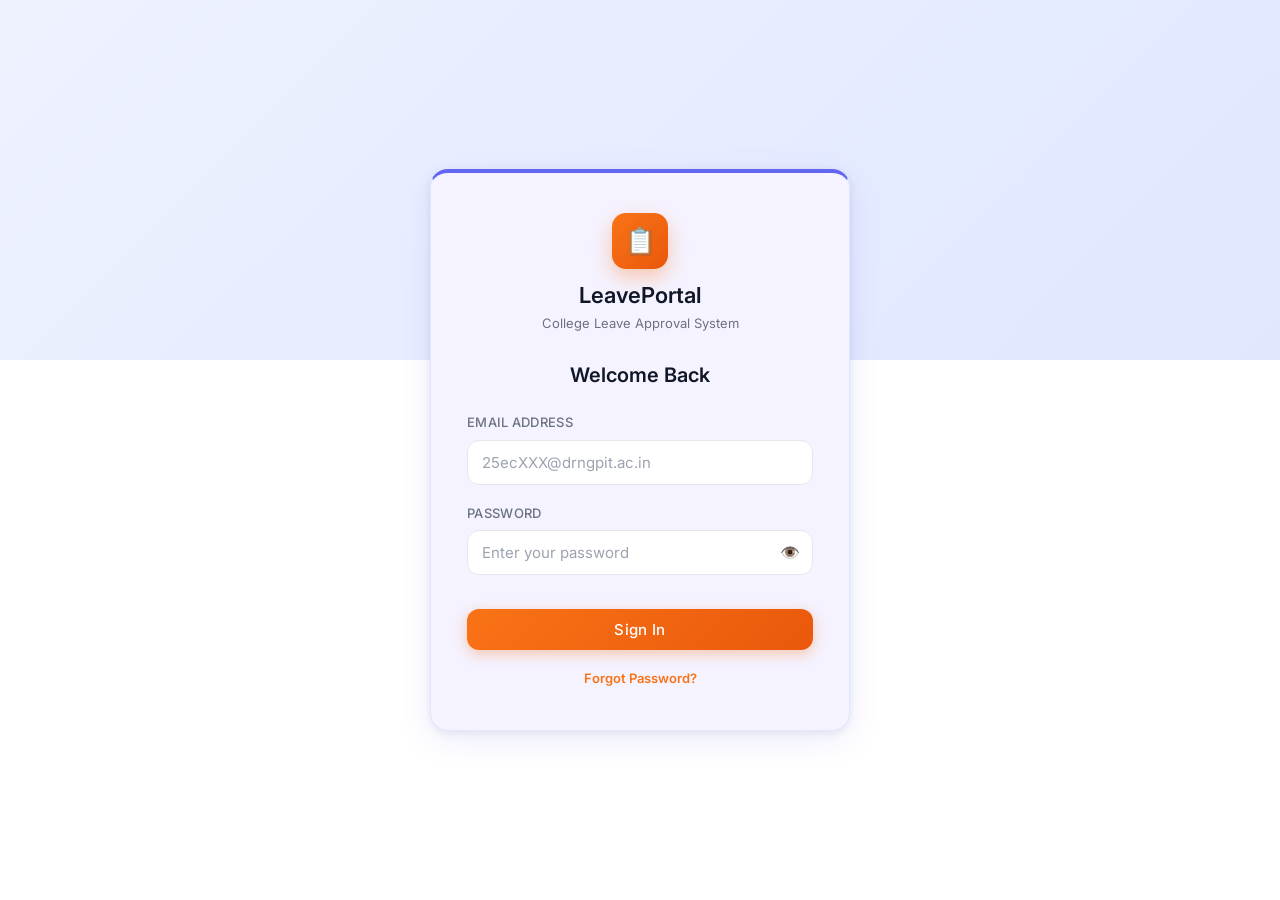
<file: templates/index.html>
<!DOCTYPE html>
<html lang="en">
<head>
  <meta charset="UTF-8">
  <meta name="viewport" content="width=device-width, initial-scale=1.0">
  <title>Login – Leave Approval System</title>
  <meta name="description" content="Secure login for the College Leave Approval System. Students and staff can sign in here.">
  <link rel="stylesheet" href="/static/style.css">
</head>
<body>
  <div class="auth-page">
    <div class="auth-card">
      <div class="auth-logo">
        <div class="logo-icon">📋</div>
        <h1>LeavePortal</h1>
        <p>College Leave Approval System</p>
      </div>

      <h2>Welcome Back</h2>

      <form id="loginForm" novalidate>
        <div class="form-group">
          <label for="email">Email Address</label>
          <input type="email" id="email" placeholder="25ecXXX@drngpit.ac.in" autocomplete="email" required>
          <div id="emailError" class="error-msg">Please enter a valid email address.</div>
        </div>
        <div class="form-group">
          <label for="password">Password</label>
          <input type="password" id="password" placeholder="Enter your password" autocomplete="current-password" required>
          <button type="button" class="password-toggle" id="toggleIcon" onclick="togglePassword('password','toggleIcon')" aria-label="Toggle password">👁️</button>
          <div id="passwordError" class="error-msg">Password is required.</div>
        </div>
        <button type="submit" id="loginBtn" class="btn-primary mt-4">Sign In</button>
      </form>

      <div class="text-center mt-4">
        <a href="#" id="forgotPasswordLink" class="text-sm font-semibold">Forgot Password?</a>
      </div>
    </div>
  </div>

  <!-- Forgot Password Modal -->
  <div id="forgotPasswordModal" class="modal-overlay">
    <div class="modal-content auth-card" style="padding: 30px; animation: none;">
      <div style="display: flex; justify-content: space-between; align-items: center; margin-bottom: 16px;">
        <h2 style="margin: 0;">Reset Password</h2>
        <button id="closeForgotModal" style="background:none; border:none; font-size:24px; cursor:pointer; color:var(--muted); padding: 0;">&times;</button>
      </div>
      <p class="text-sm text-muted mb-4" style="text-align: left;">Enter your email address to request a password reset from the administrator.</p>
      <form id="forgotPasswordForm" novalidate>
        <div class="form-group">
          <label for="forgotEmail">Email Address</label>
          <input type="email" id="forgotEmail" placeholder="Enter your email" required>
        </div>
        <button type="submit" id="forgotBtn" class="btn-primary mt-2">Submit Request</button>
      </form>
    </div>
  </div>

  <script src="/static/app.js"></script>
  <script>
    document.getElementById('loginForm').addEventListener('submit', async (e) => {
      e.preventDefault();
      const email    = document.getElementById('email').value.trim();
      const password = document.getElementById('password').value;
      const loginBtn = document.getElementById('loginBtn');
      const emailErr = document.getElementById('emailError');
      const passErr  = document.getElementById('passwordError');

      emailErr.style.display = 'none';
      passErr.style.display  = 'none';

      let valid = true;
      if (!email) { emailErr.style.display = 'block'; valid = false; }
      if (!password) { passErr.style.display = 'block'; valid = false; }
      if (!valid) return;

      loginBtn.disabled = true;
      loginBtn.textContent = 'Signing in…';

      try {
        const res  = await fetch('/api/auth/login', {
          method: 'POST',
          headers: { 'Content-Type': 'application/json' },
          body: JSON.stringify({ email, password })
        });
        const data = await res.json();

        if (!res.ok) {
          showToast(data.error || 'Login failed', 'error');
          loginBtn.disabled = false;
          loginBtn.textContent = 'Sign In';
          return;
        }

        sessionStorage.setItem('token', data.token);
        sessionStorage.setItem('email', email);

        if (data.first_login)        window.location.href = '/change-password';
        else if (data.role==='staff') window.location.href = '/staff';
        else if (!data.has_details)   window.location.href = '/student-details';
        else                          window.location.href = '/calendar';
      } catch {
        showToast('Network error. Please try again.', 'error');
        loginBtn.disabled = false;
        loginBtn.textContent = 'Sign In';
      }
    });

    // Forgot Password Logic
    const forgotModal = document.getElementById('forgotPasswordModal');
    const forgotLink = document.getElementById('forgotPasswordLink');
    const closeForgotModal = document.getElementById('closeForgotModal');
    const forgotForm = document.getElementById('forgotPasswordForm');
    const forgotBtn = document.getElementById('forgotBtn');

    forgotLink.addEventListener('click', (e) => {
      e.preventDefault();
      forgotModal.classList.add('active');
    });

    closeForgotModal.addEventListener('click', () => {
      forgotModal.classList.remove('active');
    });

    forgotModal.addEventListener('click', (e) => {
      if(e.target === forgotModal) forgotModal.classList.remove('active');
    });

    forgotForm.addEventListener('submit', async (e) => {
      e.preventDefault();
      const email = document.getElementById('forgotEmail').value.trim();
      if (!email) return;

      forgotBtn.disabled = true;
      forgotBtn.textContent = 'Submitting...';

      try {
        const res = await fetch('/api/auth/forgot-password', {
          method: 'POST',
          headers: { 'Content-Type': 'application/json' },
          body: JSON.stringify({ email })
        });
        const data = await res.json();

        if (!res.ok) {
          showToast(data.error || data.message || 'Request failed', 'error');
        } else {
          showToast(data.message, 'success');
          forgotModal.classList.remove('active');
          forgotForm.reset();
        }
      } catch {
        showToast('Network error. Please try again.', 'error');
      } finally {
        forgotBtn.disabled = false;
        forgotBtn.textContent = 'Submit Request';
      }
    });
  </script>
</body>
</html>
</file>
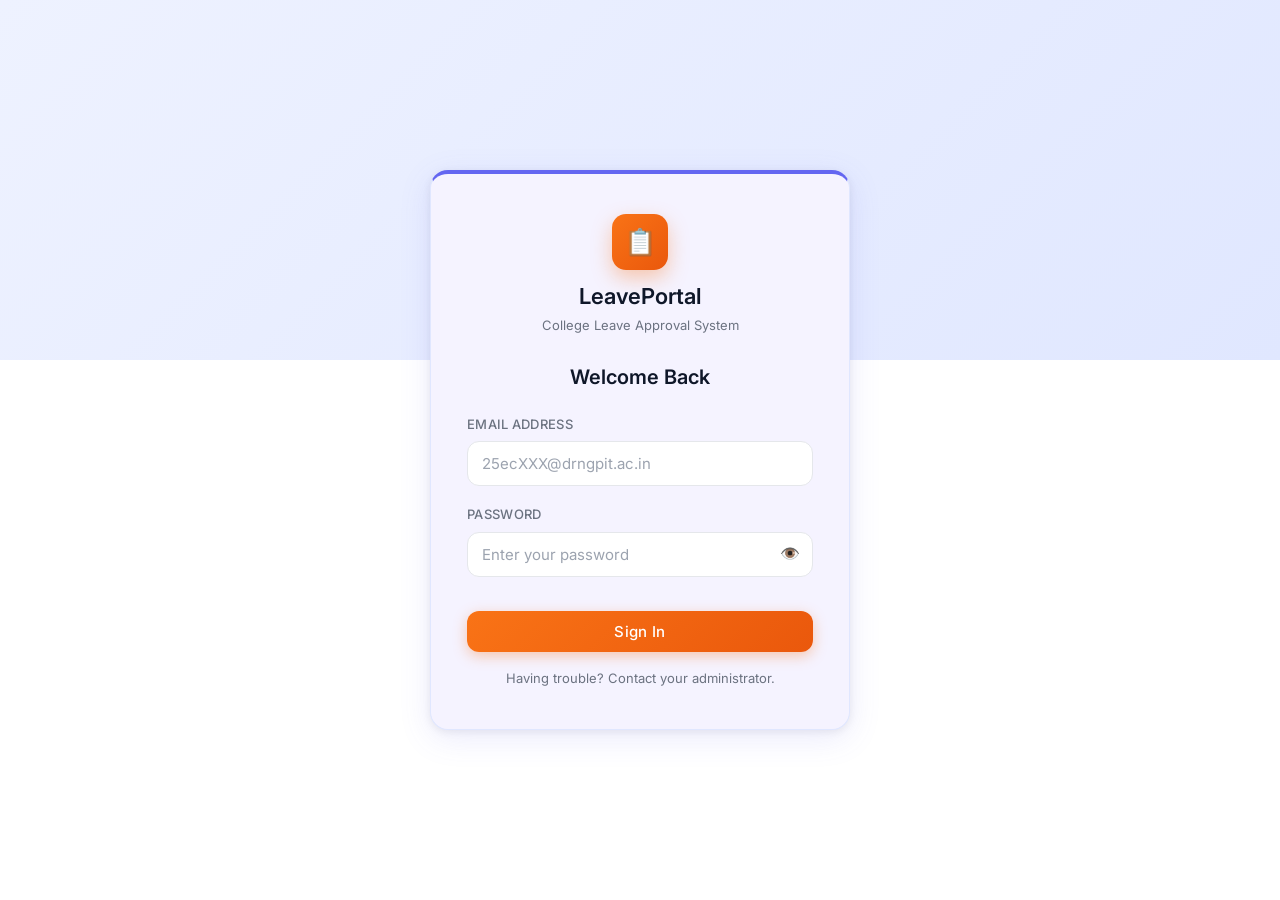
<file: leave-app/templates/index.html>
<!DOCTYPE html>
<html lang="en">
<head>
  <meta charset="UTF-8">
  <meta name="viewport" content="width=device-width, initial-scale=1.0">
  <title>Login – Leave Approval System</title>
  <meta name="description" content="Secure login for the College Leave Approval System. Students and staff can sign in here.">
  <link rel="stylesheet" href="/static/style.css">
</head>
<body>
  <div class="auth-page">
    <div class="auth-card">
      <div class="auth-logo">
        <div class="logo-icon">📋</div>
        <h1>LeavePortal</h1>
        <p>College Leave Approval System</p>
      </div>

      <h2>Welcome Back</h2>

      <form id="loginForm" novalidate>
        <div class="form-group">
          <label for="email">Email Address</label>
          <input type="email" id="email" placeholder="25ecXXX@drngpit.ac.in" autocomplete="email" required>
          <div id="emailError" class="error-msg">Please enter a valid email address.</div>
        </div>
        <div class="form-group">
          <label for="password">Password</label>
          <input type="password" id="password" placeholder="Enter your password" autocomplete="current-password" required>
          <button type="button" class="password-toggle" id="toggleIcon" onclick="togglePassword('password','toggleIcon')" aria-label="Toggle password">👁️</button>
          <div id="passwordError" class="error-msg">Password is required.</div>
        </div>
        <button type="submit" id="loginBtn" class="btn-primary mt-4">Sign In</button>
      </form>

      <p class="text-center mt-4 text-sm text-muted">
        Having trouble? Contact your administrator.
      </p>
    </div>
  </div>

  <script src="/static/app.js"></script>
  <script>
    document.getElementById('loginForm').addEventListener('submit', async (e) => {
      e.preventDefault();
      const email    = document.getElementById('email').value.trim();
      const password = document.getElementById('password').value;
      const loginBtn = document.getElementById('loginBtn');
      const emailErr = document.getElementById('emailError');
      const passErr  = document.getElementById('passwordError');

      emailErr.style.display = 'none';
      passErr.style.display  = 'none';

      let valid = true;
      if (!email) { emailErr.style.display = 'block'; valid = false; }
      if (!password) { passErr.style.display = 'block'; valid = false; }
      if (!valid) return;

      loginBtn.disabled = true;
      loginBtn.textContent = 'Signing in…';

      try {
        const res  = await fetch('/api/auth/login', {
          method: 'POST',
          headers: { 'Content-Type': 'application/json' },
          body: JSON.stringify({ email, password })
        });
        const data = await res.json();

        if (!res.ok) {
          showToast(data.error || 'Login failed', 'error');
          loginBtn.disabled = false;
          loginBtn.textContent = 'Sign In';
          return;
        }

        sessionStorage.setItem('token', data.token);
        sessionStorage.setItem('email', email);

        if (data.first_login)        window.location.href = '/change-password';
        else if (data.role==='staff') window.location.href = '/staff';
        else if (!data.has_details)   window.location.href = '/student-details';
        else                          window.location.href = '/calendar';
      } catch {
        showToast('Network error. Please try again.', 'error');
        loginBtn.disabled = false;
        loginBtn.textContent = 'Sign In';
      }
    });
  </script>
</body>
</html>
</file>
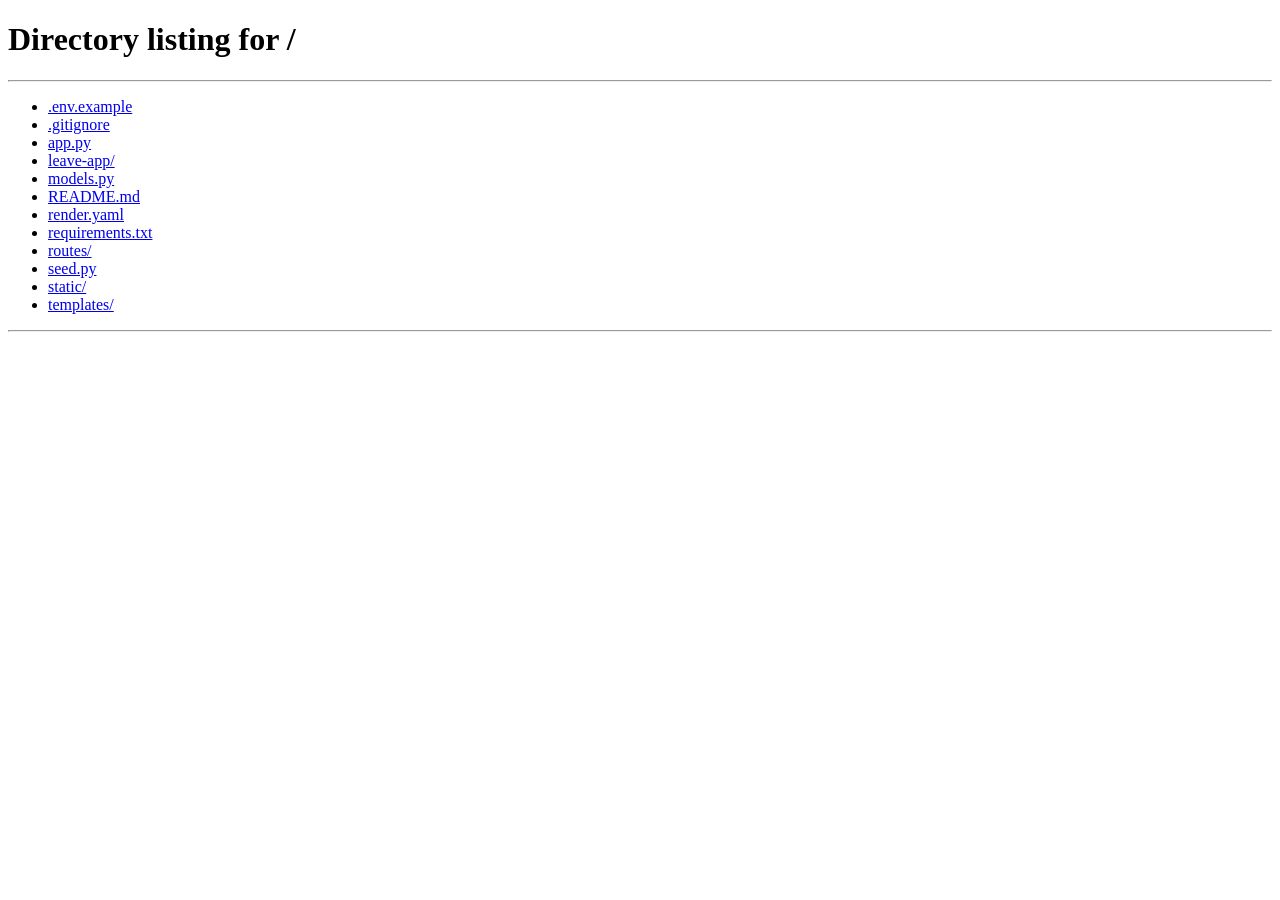
<file: templates/change-password.html>
<!DOCTYPE html>
<html lang="en">
<head>
  <meta charset="UTF-8">
  <meta name="viewport" content="width=device-width, initial-scale=1.0">
  <title>Change Password – LeavePortal</title>
  <meta name="description" content="Set your new password to continue using the Leave Portal.">
  <link rel="stylesheet" href="/static/style.css">
</head>
<body>
  <div class="auth-page">
    <div class="auth-card">
      <div class="auth-logo">
        <div class="logo-icon">🔐</div>
        <h1>LeavePortal</h1>
        <p>Set your new password</p>
      </div>

      <h2>Change Password</h2>
      <p class="text-center text-sm text-muted mb-4">
        This is your first login. Please set a strong password to continue.
      </p>

      <form id="changePasswordForm" novalidate>
        <div class="form-group">
          <label for="new_password">New Password</label>
          <input type="password" id="new_password" placeholder="Minimum 8 characters" required>
          <button type="button" class="password-toggle" id="toggleNew" onclick="togglePassword('new_password','toggleNew')" aria-label="Toggle">👁️</button>
          <div id="passwordStrength" style="font-size:13px;margin-top:6px;font-weight:500;"></div>
        </div>
        <div class="form-group">
          <label for="confirm_password">Confirm Password</label>
          <input type="password" id="confirm_password" placeholder="Re-enter password" required>
          <button type="button" class="password-toggle" id="toggleConfirm" onclick="togglePassword('confirm_password','toggleConfirm')" aria-label="Toggle">👁️</button>
          <div id="matchError" class="error-msg">Passwords do not match.</div>
        </div>

        <!-- Strength bar -->
        <div style="height:5px;background:var(--border);border-radius:99px;margin:-8px 0 16px;overflow:hidden;">
          <div id="strengthBar" style="height:100%;width:0%;border-radius:99px;transition:width .3s,background .3s;"></div>
        </div>

        <button type="submit" id="submitBtn" class="btn-primary mt-4">Update Password</button>
      </form>
    </div>
  </div>

  <script src="/static/app.js"></script>
  <script>
    if (!sessionStorage.getItem('token')) window.location.href = '/';

    let isStrong = false;

    document.getElementById('new_password').addEventListener('input', (e) => {
      const val = e.target.value;
      const minLen    = val.length >= 8;
      const hasLetter = /[a-zA-Z]/.test(val);
      const hasNumber = /[0-9]/.test(val);
      const hasSpec   = /[!@#$%^&*(),.?":{}|<>]/.test(val);

      let strength = 0;
      if (minLen) strength++;
      if (hasLetter && hasNumber) strength++;
      if (hasSpec) strength++;

      const bar  = document.getElementById('strengthBar');
      const text = document.getElementById('passwordStrength');

      if (!val) { bar.style.width='0%'; text.textContent=''; isStrong=false; return; }

      const levels = [
        { w:'33%', bg:'#dc2626', label:'Weak password', color:'#dc2626' },
        { w:'66%', bg:'#d97706', label:'Medium password', color:'#d97706' },
        { w:'100%',bg:'#16a34a', label:'Strong password ✓', color:'#16a34a' },
      ];
      const l = levels[strength - 1] || levels[0];
      bar.style.width = l.w;
      bar.style.background = l.bg;
      text.textContent = l.label;
      text.style.color = l.color;
      isStrong = (strength === 3);
    });

    document.getElementById('changePasswordForm').addEventListener('submit', async (e) => {
      e.preventDefault();
      const new_password     = document.getElementById('new_password').value;
      const confirm_password = document.getElementById('confirm_password').value;
      const matchErr  = document.getElementById('matchError');
      const submitBtn = document.getElementById('submitBtn');

      matchErr.style.display = 'none';
      if (new_password !== confirm_password) { matchErr.style.display = 'block'; return; }
      if (!isStrong) {
        showToast('Password must be 8+ chars with letters, numbers & symbols.', 'error');
        return;
      }

      submitBtn.disabled = true;
      submitBtn.textContent = 'Updating…';

      try {
        const res  = await authFetch('/api/auth/change-password', {
          method: 'POST',
          body: JSON.stringify({ new_password, confirm_password })
        });
        const data = await res.json();

        if (!res.ok) {
          showToast(data.error || 'Failed to update password', 'error');
          submitBtn.disabled = false;
          submitBtn.textContent = 'Update Password';
          return;
        }
        showToast('Password updated! Redirecting…', 'success');
        setTimeout(() => { sessionStorage.clear(); window.location.href = '/'; }, 1600);
      } catch {
        showToast('Network error', 'error');
        submitBtn.disabled = false;
        submitBtn.textContent = 'Update Password';
      }
    });
  </script>
</body>
</html>
</file>
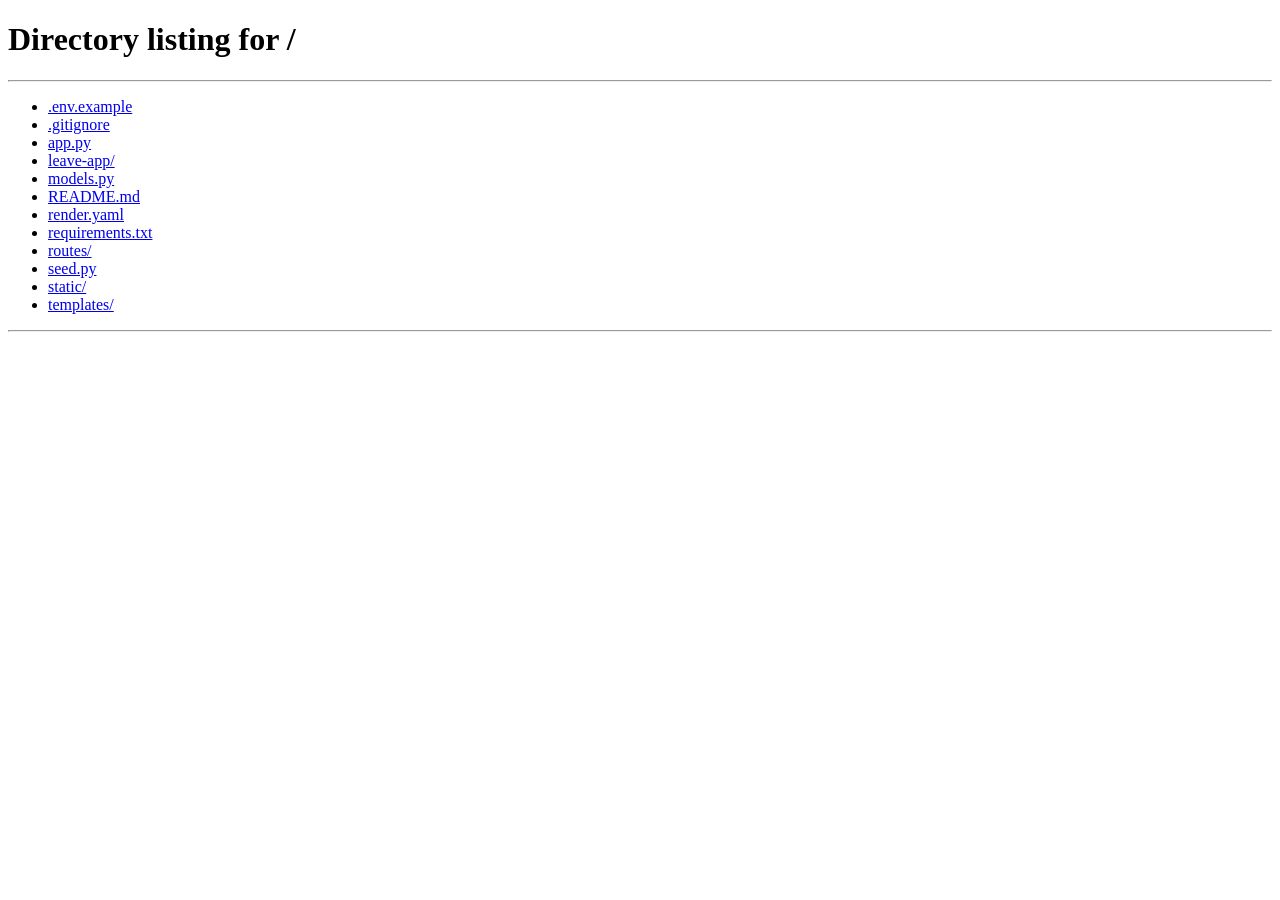
<file: templates/student-details.html>
<!DOCTYPE html>
<html lang="en">
<head>
  <meta charset="UTF-8">
  <meta name="viewport" content="width=device-width, initial-scale=1.0">
  <title>Complete Profile – LeavePortal</title>
  <meta name="description" content="Enter your student details to complete your profile.">
  <link rel="stylesheet" href="/static/style.css">
</head>
<body>
  <div class="auth-page">
    <div class="auth-card">
      <div class="auth-logo">
        <div class="logo-icon">🎓</div>
        <h1>LeavePortal</h1>
        <p>Complete your student profile</p>
      </div>

      <h2>Complete Profile</h2>
      <p class="text-center text-sm text-muted mb-4">
        We need a few details before you can apply for leave.
      </p>

      <form id="detailsForm" novalidate>
        <div class="form-group">
          <label for="name">Full Name</label>
          <input type="text" id="name" placeholder="As per college records" required
                 oninput="this.value=this.value.toUpperCase()" autocomplete="name">
        </div>
        <div class="form-group">
          <label for="department">Department</label>
          <input type="text" id="department" placeholder="e.g. COMPUTER SCIENCE" required
                 oninput="this.value=this.value.toUpperCase()">
        </div>
        <div class="form-group">
          <label for="reg_number">Register Number</label>
          <input type="number" id="reg_number" placeholder="710725106XXX" required>
          <div id="regError" class="error-msg">Register number must be between 710725106064 and 710725106126.</div>
        </div>
        <button type="submit" id="submitBtn" class="btn-primary mt-4">Save &amp; Continue →</button>
      </form>
    </div>
  </div>

  <script src="/static/app.js"></script>
  <script>
    if (!sessionStorage.getItem('token')) window.location.href = '/';

    document.getElementById('detailsForm').addEventListener('submit', async (e) => {
      e.preventDefault();
      const name       = document.getElementById('name').value.trim();
      const department = document.getElementById('department').value.trim();
      const reg_number = document.getElementById('reg_number').value;
      const regErr     = document.getElementById('regError');
      const submitBtn  = document.getElementById('submitBtn');

      regErr.style.display = 'none';
      const regNum = parseInt(reg_number);
      if (regNum < 710725106064 || regNum > 710725106126) {
        regErr.style.display = 'block';
        return;
      }

      submitBtn.disabled = true;
      submitBtn.textContent = 'Saving…';

      try {
        const res  = await authFetch('/api/student/details', {
          method: 'POST',
          body: JSON.stringify({ name, department, reg_number: regNum })
        });
        const data = await res.json();

        if (!res.ok) {
          showToast(data.error || 'Failed to save details', 'error');
          submitBtn.disabled = false;
          submitBtn.textContent = 'Save & Continue →';
          return;
        }
        showToast('Profile saved! Redirecting…', 'success');
        setTimeout(() => { window.location.href = '/calendar'; }, 1200);
      } catch {
        showToast('Network error', 'error');
        submitBtn.disabled = false;
        submitBtn.textContent = 'Save & Continue →';
      }
    });
  </script>
</body>
</html>
</file>
<file: static/style.css>
@import url('https://fonts.googleapis.com/css2?family=Inter:wght@300;400;500;600;700&display=swap');

:root {
  --accent: #f97316;
  --accent-dark: #ea580c;
  --accent-glow: rgba(249,115,22,0.2);
  --navy: #0f1729;
  --navy-light: #1e2a3a;
  --navy-mid: #162033;
  --bg: #f0f4f8;
  --card-bg: #ffffff;
  --text: #1f2937;
  --text-light: #374151;
  --muted: #6b7280;
  --success: #16a34a;
  --success-bg: rgba(22,163,74,0.1);
  --danger: #dc2626;
  --danger-bg: rgba(220,38,38,0.1);
  --warning: #d97706;
  --radius: 12px;
  --radius-lg: 18px;
  --shadow: 0 4px 16px rgba(0,0,0,0.08);
  --shadow-lg: 0 8px 32px rgba(0,0,0,0.14);
  --border: #e5e7eb;
  --sidebar-w: 260px;
  --navbar-h: 64px;
}

/* ===== RESET ===== */
*, *::before, *::after { box-sizing: border-box; margin: 0; padding: 0; }

html { scroll-behavior: smooth; }

body {
  font-family: 'Inter', sans-serif;
  background: var(--bg);
  color: var(--text);
  font-size: 15px;
  line-height: 1.6;
  min-height: 100vh;
}

h1,h2,h3,h4,h5,h6 { font-weight: 600; color: var(--text); line-height: 1.3; }
a { text-decoration: none; color: var(--accent); transition: .2s; }
a:hover { opacity: .8; }
img { max-width: 100%; display: block; }

/* ===== BUTTONS ===== */
button {
  font-family: 'Inter', sans-serif;
  cursor: pointer;
  border: none;
  border-radius: var(--radius);
  padding: 11px 20px;
  font-size: 15px;
  font-weight: 500;
  transition: all .2s ease;
}
button:disabled { opacity: .55; cursor: not-allowed; }

.btn-primary {
  background: linear-gradient(135deg, var(--accent), var(--accent-dark));
  color: #fff;
  width: 100%;
  box-shadow: 0 4px 14px rgba(249,115,22,0.35);
  letter-spacing: .3px;
}
.btn-primary:hover:not(:disabled) {
  transform: translateY(-1px);
  box-shadow: 0 6px 20px rgba(249,115,22,0.45);
}
.btn-primary:active:not(:disabled) { transform: translateY(0); }

.btn-ghost {
  background: transparent;
  color: var(--accent);
  border: 1.5px solid var(--accent);
  padding: 9px 18px;
}
.btn-ghost:hover:not(:disabled) { background: var(--accent-glow); }

.btn-sm { padding: 7px 14px; font-size: 13px; }
.btn-approve { background: var(--success); color: #fff; }
.btn-approve:hover:not(:disabled) { background: #15803d; }
.btn-reject { background: var(--danger); color: #fff; }
.btn-reject:hover:not(:disabled) { background: #b91c1c; }
.btn-secondary { background: var(--bg); color: var(--text); border: 1.5px solid var(--border); }
.btn-secondary:hover { background: #e5e7eb; }

/* ===== INPUTS ===== */
input, textarea, select {
  font-family: 'Inter', sans-serif;
  width: 100%;
  padding: 12px 14px;
  border: 1.5px solid var(--border);
  border-radius: var(--radius);
  font-size: 15px;
  transition: .2s;
  outline: none;
  background: #fff;
  color: var(--text);
}
input:focus, textarea:focus, select:focus {
  border-color: var(--accent);
  box-shadow: 0 0 0 3px var(--accent-glow);
}
input::placeholder, textarea::placeholder { color: #9ca3af; }

/* ===== CARD ===== */
.card {
  background: var(--card-bg);
  border-radius: var(--radius-lg);
  box-shadow: var(--shadow);
  padding: 24px;
  border: 1px solid rgba(0,0,0,0.05);
}

/* ===== FORM GROUP ===== */
.form-group { margin-bottom: 18px; position: relative; }
.form-group label {
  display: block;
  margin-bottom: 7px;
  font-size: 13px;
  font-weight: 500;
  color: var(--muted);
  letter-spacing: .3px;
  text-transform: uppercase;
}
.error-msg { color: var(--danger); font-size: 12.5px; margin-top: 5px; display: none; }

.password-toggle {
  position: absolute;
  right: 13px;
  top: 39px;
  background: none;
  border: none;
  color: var(--muted);
  cursor: pointer;
  padding: 0;
  width: auto;
  font-size: 16px;
}

/* ===== AUTH PAGES ===== */
.auth-page {
  min-height: 100vh;
  background: #ffffff;
  display: flex;
  align-items: center;
  justify-content: center;
  padding: 20px;
  position: relative;
  overflow: hidden;
}
.auth-page::before {
  content: '';
  position: absolute;
  top: 0; left: 0; right: 0;
  height: 40%;
  background: linear-gradient(135deg, #eef2ff 0%, #e0e7ff 100%);
  pointer-events: none;
  z-index: 0;
}
.auth-page::after {
  content: '';
  position: absolute;
  bottom: 0; left: 0; right: 0;
  height: 60%;
  background: #ffffff;
  pointer-events: none;
  z-index: 0;
}

.auth-card {
  width: 100%;
  max-width: 420px;
  background: #f5f3ff;
  border-radius: var(--radius-lg);
  box-shadow: 0 8px 32px rgba(99,102,241,0.13), 0 2px 8px rgba(0,0,0,0.07);
  padding: 40px 36px;
  position: relative;
  z-index: 1;
  border: 1px solid #e0e7ff;
  border-top: 4px solid #6366f1;
  animation: slideUp .4s ease;
}

@keyframes slideUp {
  from { opacity: 0; transform: translateY(24px); }
  to   { opacity: 1; transform: translateY(0); }
}

.auth-logo {
  text-align: center;
  margin-bottom: 28px;
}
.auth-logo .logo-icon {
  width: 56px;
  height: 56px;
  background: linear-gradient(135deg, var(--accent), var(--accent-dark));
  border-radius: 14px;
  display: inline-flex;
  align-items: center;
  justify-content: center;
  font-size: 26px;
  margin-bottom: 12px;
  box-shadow: 0 8px 20px rgba(249,115,22,0.35);
}
.auth-logo h1 { font-size: 22px; color: var(--navy); margin-bottom: 4px; }
.auth-logo p { font-size: 13px; color: var(--muted); }

.auth-card h2 {
  font-size: 20px;
  margin-bottom: 24px;
  color: var(--navy);
  text-align: center;
}

/* ===== TOP NAVBAR ===== */
.site-navbar {
  position: fixed;
  top: 0; left: 0; right: 0;
  height: var(--navbar-h);
  background: var(--navy);
  display: flex;
  align-items: center;
  padding: 0 24px;
  z-index: 100;
  box-shadow: 0 2px 12px rgba(0,0,0,0.25);
  gap: 16px;
}
.navbar-brand {
  display: flex;
  align-items: center;
  gap: 10px;
  flex-shrink: 0;
}
.navbar-brand .brand-icon {
  width: 36px;
  height: 36px;
  background: linear-gradient(135deg, var(--accent), var(--accent-dark));
  border-radius: 9px;
  display: flex;
  align-items: center;
  justify-content: center;
  font-size: 18px;
  box-shadow: 0 4px 12px rgba(249,115,22,0.3);
}
.navbar-brand span {
  font-weight: 700;
  font-size: 17px;
  color: #fff;
  letter-spacing: .3px;
}
.navbar-center { flex: 1; }
.navbar-user { display: flex; align-items: center; gap: 10px; }
.navbar-user .user-info { text-align: right; }
.navbar-user .user-name { font-size: 14px; color: #fff; font-weight: 500; }
.navbar-user .user-role {
  font-size: 11px;
  color: var(--accent);
  font-weight: 500;
  text-transform: uppercase;
  letter-spacing: .5px;
}
.navbar-user .avatar {
  width: 36px;
  height: 36px;
  background: linear-gradient(135deg, var(--accent), var(--accent-dark));
  border-radius: 50%;
  display: flex;
  align-items: center;
  justify-content: center;
  font-weight: 700;
  color: #fff;
  font-size: 15px;
}
.hamburger {
  background: none;
  border: none;
  color: #fff;
  font-size: 22px;
  padding: 6px;
  cursor: pointer;
  display: none;
  border-radius: 8px;
  transition: background .2s;
}
.hamburger:hover { background: rgba(255,255,255,0.1); }

/* ===== SIDEBAR LAYOUT ===== */
.dashboard-layout {
  display: flex;
  min-height: 100vh;
  padding-top: var(--navbar-h);
}

.sidebar {
  width: var(--sidebar-w);
  background: var(--navy);
  min-height: calc(100vh - var(--navbar-h));
  position: fixed;
  top: var(--navbar-h);
  left: 0;
  bottom: 0;
  overflow-y: auto;
  padding: 16px 0;
  border-right: 1px solid rgba(255,255,255,0.06);
  transition: transform .3s ease;
  z-index: 50;
}

.sidebar-section-title {
  font-size: 10.5px;
  font-weight: 600;
  color: rgba(255,255,255,0.35);
  letter-spacing: 1px;
  text-transform: uppercase;
  padding: 16px 20px 8px;
}

.nav-item {
  display: flex;
  align-items: center;
  gap: 10px;
  padding: 13px 20px;
  color: rgba(255,255,255,0.65);
  cursor: pointer;
  transition: all .2s;
  font-size: 14.5px;
  font-weight: 500;
  border-left: 3px solid transparent;
  position: relative;
  user-select: none;
}
.nav-item .nav-icon { font-size: 17px; flex-shrink: 0; }
.nav-item:hover { background: rgba(255,255,255,0.06); color: #fff; }
.nav-item.active {
  background: rgba(249,115,22,0.12);
  color: var(--accent);
  border-left-color: var(--accent);
}
.badge {
  background: var(--accent);
  color: #fff;
  padding: 2px 7px;
  border-radius: 20px;
  font-size: 11px;
  margin-left: auto;
  font-weight: 600;
  animation: pulse 2s infinite;
}
@keyframes pulse { 0%,100%{transform:scale(1)} 50%{transform:scale(1.1)} }

.sidebar-divider {
  border: none;
  border-top: 1px solid rgba(255,255,255,0.08);
  margin: 12px 0;
}

/* ===== MAIN CONTENT ===== */
.main-content {
  flex: 1;
  margin-left: var(--sidebar-w);
  padding: 28px;
  min-height: calc(100vh - var(--navbar-h));
  overflow-x: hidden;
}

.page-header {
  margin-bottom: 24px;
  display: flex;
  align-items: center;
  justify-content: space-between;
  flex-wrap: wrap;
  gap: 12px;
}
.page-header h2 { font-size: 22px; color: var(--navy); }
.page-subtitle { font-size: 13.5px; color: var(--muted); margin-top: 3px; }

/* ===== STATS GRID ===== */
.stats-grid {
  display: grid;
  grid-template-columns: repeat(3, 1fr);
  gap: 18px;
  margin-bottom: 24px;
}
.stat-card {
  background: #fff;
  border-radius: var(--radius-lg);
  padding: 22px;
  box-shadow: var(--shadow);
  border: 1px solid rgba(0,0,0,0.04);
  position: relative;
  overflow: hidden;
  transition: transform .2s, box-shadow .2s;
}
.stat-card:hover { transform: translateY(-2px); box-shadow: var(--shadow-lg); }
.stat-card::before {
  content: '';
  position: absolute;
  top: 0; right: 0;
  width: 80px; height: 80px;
  border-radius: 50%;
  opacity: .07;
  transform: translate(20px,-20px);
}
.stat-approved::before { background: var(--success); }
.stat-pending::before  { background: var(--accent); }
.stat-rejected::before { background: var(--danger); }
.stat-card h3 { font-size: 12px; font-weight: 600; text-transform: uppercase; letter-spacing: .7px; color: var(--muted); margin-bottom: 10px; }
.stat-card .num { font-size: 36px; font-weight: 700; color: var(--navy); line-height: 1; }
.stat-card .stat-icon { font-size: 26px; margin-bottom: 8px; }
.stat-approved .num { color: var(--success); }
.stat-pending .num  { color: var(--accent); }
.stat-rejected .num { color: var(--danger); }

/* ===== LEAVE CARDS ===== */
.leave-card {
  background: #fff;
  padding: 18px 20px;
  border-radius: var(--radius);
  box-shadow: 0 2px 8px rgba(0,0,0,0.06);
  margin-bottom: 12px;
  display: flex;
  justify-content: space-between;
  align-items: flex-start;
  gap: 12px;
  border: 1px solid rgba(0,0,0,0.04);
  transition: box-shadow .2s;
  flex-wrap: wrap;
}
.leave-card:hover { box-shadow: var(--shadow); }
.leave-info h4 { font-size: 15px; margin-bottom: 4px; }
.leave-info p { font-size: 13.5px; color: var(--muted); }
.leave-actions { display: flex; gap: 8px; flex-wrap: wrap; align-items: center; }

/* ===== STATUS BADGES ===== */
.status-badge {
  padding: 4px 12px;
  border-radius: 20px;
  font-size: 12px;
  font-weight: 600;
  letter-spacing: .3px;
}
.bg-pending  { background: rgba(249,115,22,0.12); color: var(--accent); }
.bg-approved { background: var(--success-bg); color: var(--success); }
.bg-rejected { background: var(--danger-bg); color: var(--danger); }

/* ===== FILTERS BAR ===== */
.filters {
  display: flex;
  gap: 12px;
  margin-bottom: 20px;
  flex-wrap: wrap;
}
.filters input, .filters select { flex: 1; min-width: 160px; max-width: 300px; }

/* ===== EMPTY STATE ===== */
.empty-state {
  text-align: center;
  padding: 60px 20px;
  color: var(--muted);
}
.empty-state .empty-icon { font-size: 48px; margin-bottom: 12px; }
.empty-state p { font-size: 15px; }

/* ===== TOAST ===== */
#toast-container {
  position: fixed;
  top: 80px;
  right: 20px;
  z-index: 9999;
  display: flex;
  flex-direction: column;
  gap: 8px;
}
.toast {
  padding: 13px 20px;
  border-radius: var(--radius);
  color: #fff;
  font-weight: 500;
  box-shadow: 0 4px 16px rgba(0,0,0,0.2);
  transform: translateX(120%);
  transition: transform .3s cubic-bezier(.34,1.56,.64,1);
  min-width: 260px;
  max-width: 360px;
  font-size: 14px;
  display: flex;
  align-items: center;
  gap: 8px;
}
.toast.show { transform: translateX(0); }
.toast.success { background: var(--success); }
.toast.error   { background: var(--danger); }
.toast.info    { background: var(--accent); }

/* ===== MODAL ===== */
.modal-overlay {
  position: fixed;
  inset: 0;
  background: rgba(0,0,0,0.55);
  display: flex;
  align-items: center;
  justify-content: center;
  z-index: 1000;
  opacity: 0;
  pointer-events: none;
  transition: opacity .25s;
  padding: 20px;
  backdrop-filter: blur(3px);
}
.modal-overlay.active { opacity: 1; pointer-events: auto; }
.modal-content {
  background: #fff;
  padding: 28px;
  border-radius: var(--radius-lg);
  max-width: 420px;
  width: 100%;
  box-shadow: 0 20px 60px rgba(0,0,0,0.3);
  transform: scale(.94) translateY(-10px);
  transition: transform .25s cubic-bezier(.34,1.56,.64,1);
}
.modal-overlay.active .modal-content { transform: scale(1) translateY(0); }
.modal-content p { color: var(--text-light); line-height: 1.6; }
.modal-buttons {
  display: flex;
  gap: 10px;
  margin-top: 22px;
  justify-content: flex-end;
}
.modal-buttons button { width: auto; }

/* ===== OVERLAY BACKDROP ===== */
.sidebar-backdrop {
  display: none;
  position: fixed;
  inset: 0;
  background: rgba(0,0,0,0.5);
  z-index: 40;
}
.sidebar-backdrop.show { display: block; }

/* ===== UTILITIES ===== */
.text-center { text-align: center; }
.mt-2 { margin-top: 8px; }
.mt-4 { margin-top: 16px; }
.mt-6 { margin-top: 24px; }
.mb-4 { margin-bottom: 16px; }
.d-flex { display: flex; }
.justify-between { justify-content: space-between; }
.align-center { align-items: center; }
.gap-2 { gap: 8px; }
.gap-3 { gap: 12px; }
.w-full { width: 100%; }
.text-muted { color: var(--muted); }
.text-sm { font-size: 13px; }
.font-semibold { font-weight: 600; }

/* ===== RESPONSIVE ===== */
@media (max-width: 900px) {
  .stats-grid { grid-template-columns: repeat(2, 1fr); }
}

@media (max-width: 768px) {
  :root { --sidebar-w: 260px; --navbar-h: 60px; }

  .hamburger { display: flex; }

  .sidebar {
    transform: translateX(-100%);
  }
  .sidebar.open {
    transform: translateX(0);
    box-shadow: 4px 0 24px rgba(0,0,0,0.3);
  }

  .main-content {
    margin-left: 0;
    padding: 20px 16px;
  }

  .stats-grid { grid-template-columns: repeat(2, 1fr); gap: 12px; }

  .leave-card { flex-direction: column; }
  .leave-actions { width: 100%; justify-content: flex-end; }

  .filters { gap: 8px; }
  .filters input, .filters select { max-width: 100%; }

  .page-header { flex-direction: column; align-items: flex-start; }

  .navbar-user .user-info { display: none; }
}

@media (max-width: 480px) {
  .stats-grid { grid-template-columns: 1fr 1fr; }
  .stat-card { padding: 16px; }
  .stat-card .num { font-size: 28px; }
  .auth-card { padding: 28px 20px; }
  .main-content { padding: 16px 12px; }
  .btn-sm { padding: 6px 10px; font-size: 12px; }
}
</file>
